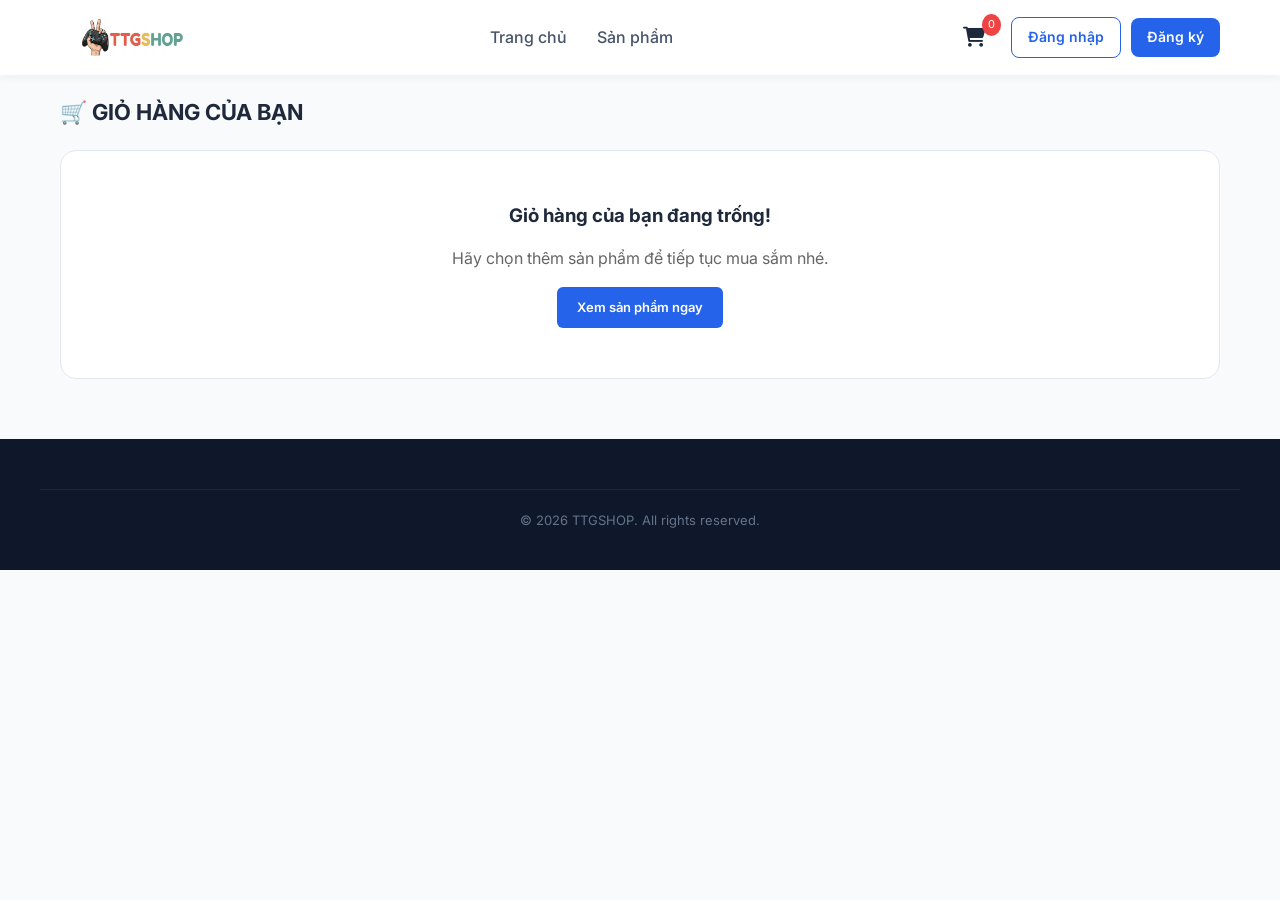
<file: HTML/cart.html>
<!DOCTYPE html>
<html lang="vi">
<head>
    <meta charset="UTF-8">
    <meta name="viewport" content="width=device-width, initial-scale=1.0">
    <title>Giỏ Hàng - TTGSHOP</title>
    <link rel="stylesheet" href="style.css">
    <link rel="stylesheet" href="https://cdnjs.cloudflare.com/ajax/libs/font-awesome/6.0.0/css/all.min.css">
</head>
<body>
    <header>
        <div class="nav-container">
            <a href="index.html" class="logo">
                <img src="../images/LOGO TTGSHOP.png" alt="TTGSHOP Logo">
            </a>
            <ul class="nav-links">
                <li><a href="index.html">Trang chủ</a></li>
                <li><a href="products.html">Sản phẩm</a></li>
            </ul>
            <div class="nav-right-actions">
                <a href="cart.html" class="cart-icon-wrapper active">
                    <i class="fa-solid fa-cart-shopping"></i>
                    <span class="cart-count">0</span>
                </a>
                <div class="auth-buttons">
                    <a href="login.html" class="btn-login">Đăng nhập</a>
                    <a href="register.html" class="btn-register">Đăng ký</a>
                </div>
            </div>
        </div>
    </header>

    <div class="main-container">
        <div class="section-header" style="margin-top: 20px;">
            <h2>🛒 GIỎ HÀNG CỦA BẠN</h2>
        </div>

        <div class="cart-container" id="cart-content-wrapper">
            <!-- Dữ liệu giỏ hàng sẽ được render động bằng JS vào đây -->
        </div>
    </div>

    <footer>
        <div class="main-container footer-copyright" style="text-align: center; padding: 20px 0;">
            © 2026 TTGSHOP. All rights reserved.
        </div>
    </footer>

    <script src="../JS/cart.js"></script>
</body>
</html>
</file>
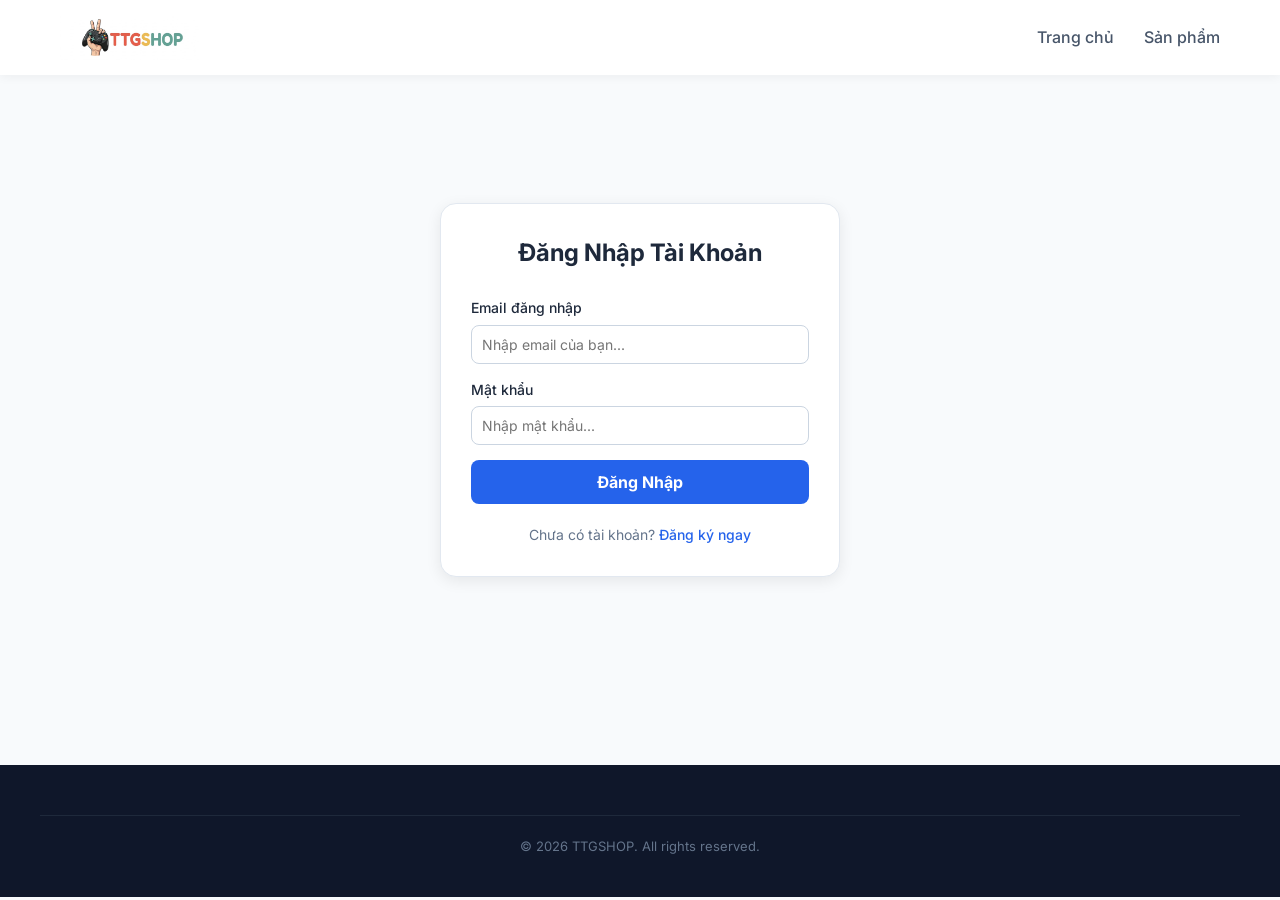
<file: HTML/login.html>
<!DOCTYPE html>
<html lang="vi">
<head>
    <meta charset="UTF-8">
    <meta name="viewport" content="width=device-width, initial-scale=1.0">
    <title>Đăng Nhập - TTGSHOP</title>
    <link rel="stylesheet" href="style.css">
    <link rel="stylesheet" href="https://cdnjs.cloudflare.com/ajax/libs/font-awesome/6.0.0/css/all.min.css">
</head>
<body>
    <header>
        <div class="nav-container">
            <a href="index.html" class="logo">
                <img src="../images/LOGO TTGSHOP.png" alt="TTGSHOP Logo">
            </a>
            <ul class="nav-links">
                <li><a href="index.html">Trang chủ</a></li>
                <li><a href="products.html">Sản phẩm</a></li>
            </ul>
        </div>
    </header>

    <div class="auth-container">
        <div class="auth-box">
            <h2>Đăng Nhập Tài Khoản</h2>
            <form id="login-form">
                <div class="form-group">
                    <label>Email đăng nhập</label>
                    <input type="email" id="login-email" required placeholder="Nhập email của bạn...">
                </div>
                <div class="form-group">
                    <label>Mật khẩu</label>
                    <input type="password" id="login-password" required placeholder="Nhập mật khẩu...">
                </div>
                <button type="submit" class="btn-auth">Đăng Nhập</button>
            </form>
            <div class="auth-footer">
                Chưa có tài khoản? <a href="register.html">Đăng ký ngay</a>
            </div>
        </div>
    </div>

    <footer>
        <div class="main-container footer-copyright" style="text-align: center; padding: 20px 0;">
            © 2026 TTGSHOP. All rights reserved.
        </div>
    </footer>

    <!-- Gọi tệp JavaScript xử lý đăng nhập -->
    <script src="../JS/login.js"></script>
</body>
</html>
</file>
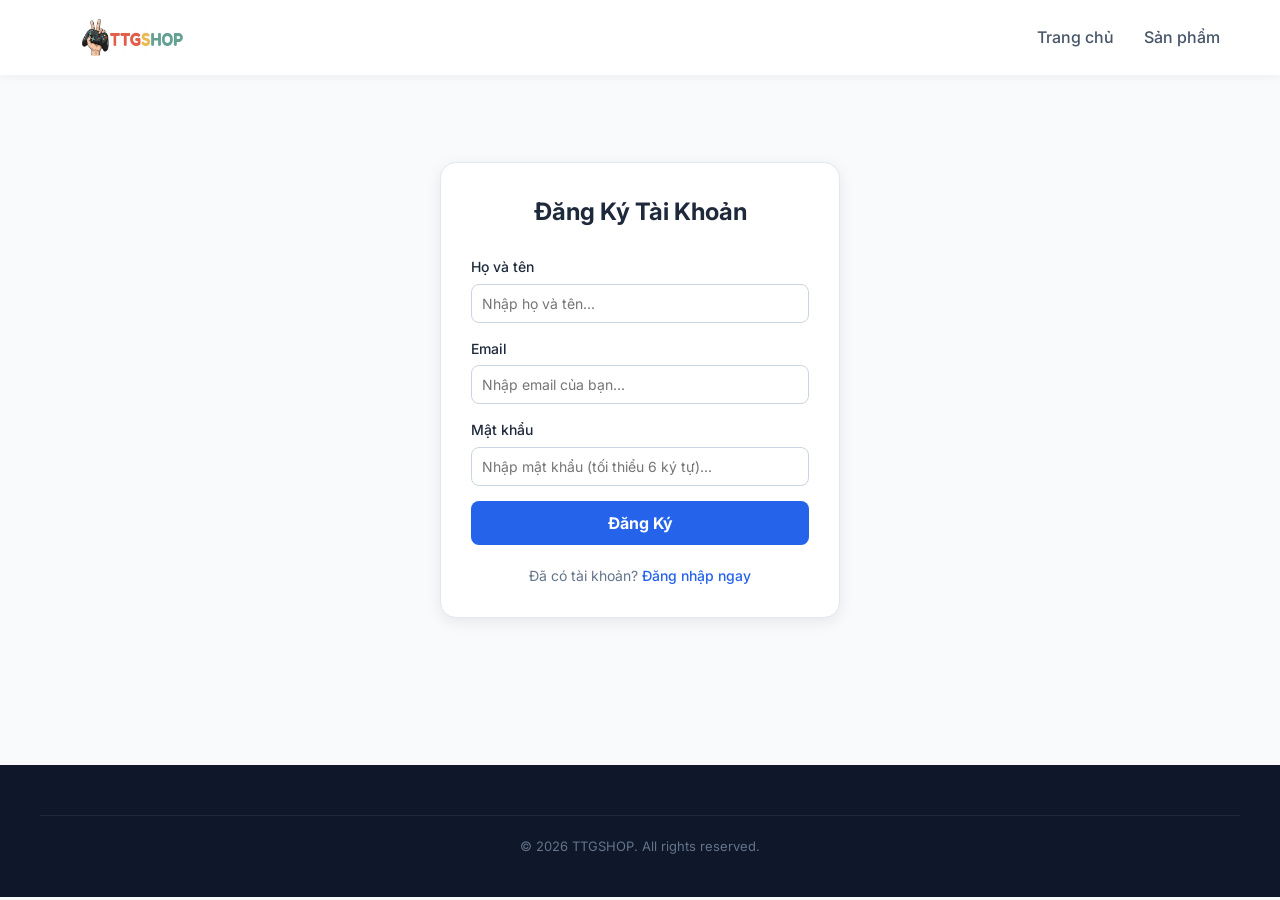
<file: HTML/register.html>
<!DOCTYPE html>
<html lang="vi">
<head>
    <meta charset="UTF-8">
    <meta name="viewport" content="width=device-width, initial-scale=1.0">
    <title>Đăng Ký Tài Khoản - TTGSHOP</title>
    <link rel="stylesheet" href="style.css">
    <link rel="stylesheet" href="https://cdnjs.cloudflare.com/ajax/libs/font-awesome/6.0.0/css/all.min.css">
</head>
<body>
    <header>
        <div class="nav-container">
            <a href="index.html" class="logo">
                <img src="../images/LOGO TTGSHOP.png" alt="TTGSHOP Logo">
            </a>
            <ul class="nav-links">
                <li><a href="index.html">Trang chủ</a></li>
                <li><a href="products.html">Sản phẩm</a></li>
            </ul>
        </div>
    </header>

    <div class="auth-container">
        <div class="auth-box">
            <h2>Đăng Ký Tài Khoản</h2>
            <form id="register-form">
                <div class="form-group">
                    <label>Họ và tên</label>
                    <input type="text" id="reg-name" required placeholder="Nhập họ và tên...">
                </div>
                <div class="form-group">
                    <label>Email</label>
                    <input type="email" id="reg-email" required placeholder="Nhập email của bạn...">
                </div>
                <div class="form-group">
                    <label>Mật khẩu</label>
                    <input type="password" id="reg-password" required minlength="6" placeholder="Nhập mật khẩu (tối thiểu 6 ký tự)...">
                </div>
                <button type="submit" class="btn-auth">Đăng Ký</button>
            </form>
            <div class="auth-footer">
                Đã có tài khoản? <a href="login.html">Đăng nhập ngay</a>
            </div>
        </div>
    </div>

    <footer>
        <div class="main-container footer-copyright" style="text-align: center; padding: 20px 0;">
            © 2026 TTGSHOP. All rights reserved.
        </div>
    </footer>

    <!-- Gọi tệp JavaScript xử lý đăng ký -->
    <script src="../JS/register.js"></script>
</body>
</html>
</file>
<file: HTML/style.css>
@import url('https://fonts.googleapis.com/css2?family=Inter:wght@400;500;600;700&display=swap');

/* ==========================================
   1. CHUẨN HÓA & CẤU TRÚC CHUNG (GLOBAL)
   ========================================== */
* {
    margin: 0;
    padding: 0;
    box-sizing: border-box;
    font-family: 'Inter', sans-serif;
}

body {
    background-color: #f8fafc;
    color: #1e293b;
    line-height: 1.6;
}

a {
    text-decoration: none;
    color: inherit;
}

ul {
    list-style: none;
}

.main-container {
    max-width: 1200px;
    margin: 0 auto;
    padding: 0 20px;
}

/* ==========================================
   2. HEADER & THANH ĐIỀU HƯỚNG
   ========================================== */
header {
    background: #ffffff;
    box-shadow: 0 2px 10px rgba(0, 0, 0, 0.05);
    position: sticky;
    top: 0;
    z-index: 1000;
}

.nav-container {
    max-width: 1200px;
    margin: 0 auto;
    display: flex;
    justify-content: space-between;
    align-items: center;
    padding: 15px 20px;
}

.logo img {
    height: 45px;
    width: auto;
    display: block;
    object-fit: contain;
}

.nav-links {
    display: flex;
    gap: 30px;
    list-style: none;
}

.nav-links a {
    text-decoration: none;
    color: #475569;
    font-weight: 500;
    transition: color 0.3s;
}

.nav-links a:hover, 
.nav-links a.active {
    color: #2563eb;
}

.nav-right-actions {
    display: flex;
    align-items: center;
    gap: 20px;
}

.cart-icon-wrapper {
    position: relative;
    font-size: 20px;
    color: #1e293b;
    text-decoration: none;
    display: flex;
    align-items: center;
    padding: 5px;
}

.cart-count {
    position: absolute;
    top: -8px;
    right: -10px;
    background: #ef4444;
    color: white;
    font-size: 11px;
    padding: 2px 6px;
    border-radius: 50%;
}

.auth-buttons {
    display: flex;
    gap: 10px;
    align-items: center;
}

.btn-login {
    padding: 8px 16px;
    background: transparent;
    color: #2563eb;
    border: 1px solid #2563eb;
    border-radius: 8px;
    font-weight: 600;
    font-size: 14px;
    text-decoration: none;
    transition: all 0.3s;
}

.btn-login:hover {
    background: #eff6ff;
}

.btn-register {
    padding: 8px 16px;
    background: #2563eb;
    color: #ffffff;
    border-radius: 8px;
    font-weight: 600;
    font-size: 14px;
    text-decoration: none;
    transition: background 0.3s;
}

.btn-register:hover {
    background: #1d4ed8;
}

/* ==========================================
   3. TRANG CHỦ: BANNER, SLIDER & DANH MỤC
   ========================================== */
.banner-section {
    margin: 30px 0;
}

.hero-slider {
    position: relative;
    width: 100%;
    height: 400px;
    border-radius: 16px;
    overflow: hidden;
    box-shadow: 0 4px 20px rgba(0, 0, 0, 0.08);
    background: #0f172a;
    margin-bottom: 20px;
}

.slide-track {
    display: flex;
    width: 100%;
    height: 100%;
    transition: transform 0.4s ease-in-out;
}

.slide {
    min-width: 100%;
    height: 100%;
}

.slide img {
    width: 100%;
    height: 100%;
    object-fit: cover;
}

.slider-btn {
    position: absolute;
    top: 50%;
    transform: translateY(-50%);
    background: rgba(0, 0, 0, 0.5);
    color: white;
    border: none;
    width: 40px;
    height: 40px;
    border-radius: 50%;
    cursor: pointer;
    font-size: 16px;
    display: flex;
    align-items: center;
    justify-content: center;
    transition: background 0.3s;
    z-index: 10;
}

.slider-btn:hover {
    background: rgba(0, 0, 0, 0.8);
}

.prev-btn { left: 15px; }
.next-btn { right: 15px; }

.sub-banners-grid {
    display: grid;
    grid-template-columns: repeat(3, 1fr);
    gap: 20px;
}

.sub-banner-card {
    height: 160px;
    border-radius: 12px;
    overflow: hidden;
    box-shadow: 0 2px 10px rgba(0, 0, 0, 0.05);
    border: 1px solid #e2e8f0;
    transition: transform 0.3s;
}

.sub-banner-card:hover {
    transform: translateY(-4px);
}

.sub-banner-card img {
    width: 100%;
    height: 100%;
    object-fit: cover;
}

.categories-grid {
    display: grid;
    grid-template-columns: repeat(auto-fit, minmax(220px, 1fr));
    gap: 20px;
    margin-bottom: 40px;
}

.category-card {
    background: #ffffff;
    padding: 25px 20px;
    border-radius: 16px;
    text-align: center;
    border: 1px solid #e2e8f0;
    box-shadow: 0 2px 5px rgba(0, 0, 0, 0.02);
    transition: all 0.3s;
    cursor: pointer;
    text-decoration: none;
    color: inherit;
}

.category-card:hover {
    border-color: #2563eb;
    transform: translateY(-5px);
    box-shadow: 0 8px 20px rgba(37, 99, 235, 0.1);
}

.category-card i {
    font-size: 32px;
    color: #2563eb;
    margin-bottom: 12px;
}

.category-card h3 {
    font-size: 16px;
    font-weight: 600;
    color: #1e293b;
}

.about-section {
    background: #ffffff; 
    border-left: 4px solid #2563eb; 
    border: 1px solid #e2e8f0;
    border-left-width: 4px;
    padding: 35px; 
    border-radius: 16px; 
    box-shadow: 0 4px 12px rgba(0, 0, 0, 0.03); 
    margin-bottom: 40px;
}

.about-section h2 {
    font-size: 22px; 
    color: #1e293b; 
    margin-bottom: 12px;
}

.about-section p {
    color: #64748b; 
    line-height: 1.6; 
    font-size: 15px; 
    margin: 0;
}

.features-grid {
    display: grid; 
    grid-template-columns: repeat(auto-fit, minmax(280px, 1fr)); 
    gap: 20px; 
    margin-bottom: 40px;
}

.feature-card {
    background: #ffffff; 
    border: 1px solid #e2e8f0;
    box-shadow: 0 4px 12px rgba(0, 0, 0, 0.03);
    padding: 30px 20px; 
    border-radius: 16px; 
    text-align: center;
}

.feature-card .icon-box {
    width: 60px;
    height: 60px;
    background-color: #eff6ff;
    border-radius: 50%;
    display: flex;
    align-items: center;
    justify-content: center;
    margin: 0 auto 15px;
    font-size: 24px;
}

.feature-card .icon-box i {
    color: #2563eb;
}

.feature-card h4 {
    font-size: 18px; 
    color: #1e293b; 
    margin-bottom: 10px; 
    font-weight: 700;
}

.feature-card p {
    color: #64748b; 
    font-size: 14px; 
    line-height: 1.5; 
    margin: 0;
}

.section-header {
    display: flex;
    justify-content: space-between;
    align-items: center;
    margin-bottom: 20px;
    margin-top: 40px;
}

.section-header h2 {
    font-size: 22px;
    color: #1e293b;
}

.section-header a {
    color: #2563eb;
    text-decoration: none;
    font-weight: 600;
    font-size: 14px;
}

.section-header a:hover {
    text-decoration: underline;
}

/* ==========================================
   4. SẢN PHẨM, BỘ LỌC & THẺ SẢN PHẨM
   ========================================== */
.filter-section {
    background: #ffffff;
    border: 1px solid #e2e8f0;
    padding: 20px;
    border-radius: 16px;
    box-shadow: 0 4px 15px rgba(0, 0, 0, 0.02);
    margin-bottom: 30px;
    display: flex;
    flex-wrap: wrap;
    gap: 15px;
    align-items: center;
    justify-content: space-between;
}

.filter-group {
    display: flex;
    gap: 12px;
    align-items: center;
    flex-wrap: wrap;
}

.filter-select, 
.search-input {
    padding: 10px 14px;
    background: #ffffff;
    border: 1px solid #cbd5e1;
    color: #1e293b;
    border-radius: 8px;
    outline: none;
    font-size: 14px;
    cursor: pointer;
    transition: border-color 0.3s;
}

.filter-select:focus, 
.search-input:focus {
    border-color: #2563eb;
}

.product-grid {
    display: grid;
    grid-template-columns: repeat(auto-fill, minmax(260px, 1fr));
    gap: 20px;
}

.product-card {
    position: relative;
    background: #ffffff;
    border: 1px solid #e2e8f0;
    border-radius: 16px;
    overflow: hidden;
    display: flex;
    flex-direction: column;
    box-shadow: 0 2px 8px rgba(0, 0, 0, 0.04);
    transition: transform 0.3s, box-shadow 0.3s;
    height: 100%;
}

.product-card:hover {
    transform: translateY(-5px);
    box-shadow: 0 10px 20px rgba(0, 0, 0, 0.08);
}

.product-card .badge {
    position: absolute;
    top: 10px;
    left: 10px;
    z-index: 10;
    padding: 4px 10px;
    font-size: 11px;
    font-weight: 700;
    color: #ffffff;
    text-transform: uppercase;
    border-radius: 4px;
    box-shadow: 0 2px 4px rgba(0,0,0,0.2);
}

.badge-hot { background-color: #ef4444; }
.badge-new { background-color: #22c55e; }
.badge-sale { background-color: #f59e0b; }

.product-img {
    width: 100%;
    height: 200px;
    object-fit: cover;
    display: block;
    background: #f1f5f9;
}

.product-info {
    padding: 15px;
    display: flex;
    flex-direction: column;
    flex-grow: 1;
    justify-content: space-between;
}

.product-category {
    font-size: 11px;
    color: #2563eb;
    text-transform: uppercase;
    font-weight: 600;
    margin-bottom: 5px;
}

.product-title {
    font-size: 14px;
    font-weight: 600;
    color: #1e293b;
    margin: 8px 0;
    line-height: 1.4;
    display: -webkit-box;
    -webkit-line-clamp: 2;
    -webkit-box-orient: vertical;
    overflow: hidden;
    height: 40px;
}

.product-desc {
    font-size: 13px;
    color: #64748b;
    margin-bottom: 12px;
    flex-grow: 1;
}

.product-price {
    display: flex;
    align-items: center;
    gap: 10px;
    margin-bottom: 12px;
}

.sale-price {
    font-size: 16px;
    font-weight: 700;
    color: #ef4444;
}

.old-price {
    font-size: 13px;
    color: #94a3b8;
    text-decoration: line-through;
}

.card-actions, .card-buttons {
    display: flex;
    gap: 8px;
    margin-top: auto;
}

.btn {
    border: none;
    padding: 8px 12px;
    border-radius: 6px;
    cursor: pointer;
    font-weight: 600;
    font-size: 13px;
    transition: background 0.3s;
    flex: 1;
    text-align: center;
    text-decoration: none;
    display: inline-flex;
    justify-content: center;
    align-items: center;
}

.btn-primary { 
    background: #2563eb; 
    color: white; 
}

.btn-primary:hover { 
    background: #1d4ed8; 
}

.btn-secondary { 
    background: #f1f5f9; 
    color: #1e293b; 
    border: 1px solid #cbd5e1;
}

.btn-secondary:hover { 
    background: #e2e8f0; 
}

/* ==========================================
   5. TRANG CHI TIẾT SẢN PHẨM (DETAIL.HTML)
   ========================================== */
.back-link-wrapper {
    margin-top: 20px;
}

.detail-wrapper {
    display: grid;
    grid-template-columns: 1fr 1fr;
    gap: 40px;
    background: #fff;
    padding: 30px;
    border-radius: 16px;
    box-shadow: 0 4px 15px rgba(0, 0, 0, 0.05);
    margin: 20px 0 50px 0;
    align-items: start;
    border: 1px solid #e2e8f0;
}

.detail-img img {
    width: 100%;
    border-radius: 8px;
    object-fit: cover;
    border: 1px solid #e2e8f0;
}

.detail-info h2 {
    font-size: 26px;
    color: #1e293b;
    margin-bottom: 15px;
}

.detail-price {
    font-size: 28px;
    color: #ef4444;
    font-weight: bold;
    margin-bottom: 20px;
}

.detail-desc {
    font-size: 15px;
    color: #64748b;
    line-height: 1.6;
    margin-bottom: 20px;
}

.specs-title {
    font-size: 18px;
    font-weight: bold;
    margin-bottom: 10px;
    color: #1e293b;
}

.specs-list {
    list-style-type: disc;
    padding-left: 20px;
    margin-bottom: 25px;
    color: #475569;
    line-height: 1.8;
}

.detail-error-box {
    text-align: center;
    padding: 60px 0;
    background: #fff;
    border-radius: 16px;
    border: 1px solid #e2e8f0;
    margin: 30px 0;
}

/* ==========================================
   6. TRANG GIỎ HÀNG (CART.HTML)
   ========================================== */
.cart-container {
    display: grid;
    grid-template-columns: 2fr 1fr;
    gap: 30px;
    margin: 20px 0 50px 0;
}

.cart-items-list {
    background: #fff;
    padding: 20px;
    border-radius: 16px;
    box-shadow: 0 2px 8px rgba(0,0,0,0.04);
    border: 1px solid #e2e8f0;
}

.cart-item {
    display: flex;
    align-items: center;
    gap: 15px;
    padding: 15px 0;
    border-bottom: 1px solid #e2e8f0;
}

.cart-item img {
    width: 80px;
    height: 80px;
    object-fit: cover;
    border-radius: 6px;
    border: 1px solid #e2e8f0;
}

.cart-item-info {
    flex-grow: 1;
}

.cart-item-title {
    font-size: 16px;
    font-weight: bold;
    color: #1e293b;
    margin-bottom: 5px;
}

.cart-item-price {
    color: #ef4444;
    font-weight: bold;
    font-size: 15px;
}

.cart-item-actions {
    display: flex;
    align-items: center;
    gap: 10px;
}

.cart-item-actions button {
    padding: 4px 10px;
    background: #f1f5f9;
    border: 1px solid #cbd5e1;
    cursor: pointer;
    border-radius: 4px;
}

.cart-summary {
    background: #fff;
    padding: 20px;
    border-radius: 16px;
    box-shadow: 0 2px 8px rgba(0,0,0,0.04);
    border: 1px solid #e2e8f0;
    height: fit-content;
}

.cart-summary h3 {
    font-size: 18px;
    margin-bottom: 15px;
    border-bottom: 1px solid #e2e8f0;
    padding-bottom: 10px;
}

.summary-row {
    display: flex;
    justify-content: space-between;
    margin-bottom: 15px;
    font-size: 15px;
}

.summary-total {
    font-weight: bold;
    font-size: 18px;
    color: #ef4444;
}

.btn-checkout {
    display: block;
    width: 100%;
    padding: 12px;
    background: #ef4444;
    color: #fff;
    text-align: center;
    border: none;
    border-radius: 8px;
    font-size: 16px;
    font-weight: bold;
    cursor: pointer;
    text-decoration: none;
    margin-top: 20px;
    transition: background 0.3s;
}

.btn-checkout:hover {
    background: #dc2626;
}

.cart-empty {
    grid-column: 1 / -1;
    text-align: center;
    padding: 50px 0;
    background: #fff;
    border-radius: 16px;
    border: 1px solid #e2e8f0;
}

/* ==========================================
   7. TRANG THANH TOÁN (CHECKOUT.HTML)
   ========================================== */
.checkout-container {
    display: grid;
    grid-template-columns: 3fr 2fr;
    gap: 30px;
    margin: 20px 0 50px 0;
}

.checkout-form-box, .checkout-summary-box {
    background: #fff;
    padding: 25px;
    border-radius: 16px;
    box-shadow: 0 2px 8px rgba(0,0,0,0.04);
    border: 1px solid #e2e8f0;
}

.checkout-form-box h3, .checkout-summary-box h3 {
    font-size: 18px;
    margin-bottom: 20px;
    border-bottom: 1px solid #e2e8f0;
    padding-bottom: 10px;
}

.form-group {
    margin-bottom: 15px;
}

.form-group label {
    display: block;
    margin-bottom: 5px;
    font-weight: 500;
    font-size: 14px;
    color: #1e293b;
}

.form-group input, .form-group textarea {
    width: 100%;
    padding: 10px;
    border: 1px solid #cbd5e1;
    border-radius: 8px;
    font-size: 14px;
    outline: none;
    transition: border-color 0.3s;
}

.form-group input:focus, .form-group textarea:focus {
    border-color: #2563eb;
}

.checkout-item-mini {
    display: flex;
    justify-content: space-between;
    align-items: center;
    margin-bottom: 12px;
    font-size: 14px;
    border-bottom: 1px dashed #e2e8f0;
    padding-bottom: 8px;
}

.summary-total-row {
    display: flex;
    justify-content: space-between;
    align-items: center;
    margin: 20px 0;
    border-top: 1px solid #e2e8f0;
    padding-top: 15px;
}

.btn-submit-order {
    display: block;
    width: 100%;
    padding: 14px;
    background: #22c55e;
    color: #fff;
    text-align: center;
    border: none;
    border-radius: 8px;
    font-size: 16px;
    font-weight: bold;
    cursor: pointer;
    transition: background 0.3s;
}

.btn-submit-order:hover {
    background: #16a34a;
}

/* ==========================================
   8. TRANG ĐĂNG NHẬP & ĐĂNG KÝ (AUTH)
   ========================================== */
.auth-container {
    display: flex;
    justify-content: center;
    align-items: center;
    min-height: 70vh;
    padding: 20px;
}

.auth-box {
    background: #fff;
    padding: 30px;
    border-radius: 16px;
    box-shadow: 0 4px 15px rgba(0,0,0,0.08);
    width: 100%;
    max-width: 400px;
    border: 1px solid #e2e8f0;
}

.auth-box h2 {
    text-align: center;
    margin-bottom: 25px;
    color: #1e293b;
}

.btn-auth {
    display: block;
    width: 100%;
    padding: 12px;
    background: #2563eb;
    color: #fff;
    border: none;
    border-radius: 8px;
    font-size: 16px;
    font-weight: bold;
    cursor: pointer;
    margin-top: 10px;
    transition: background 0.3s;
}

.btn-auth:hover {
    background: #1d4ed8;
}

.auth-footer {
    text-align: center;
    margin-top: 20px;
    font-size: 14px;
    color: #64748b;
}

.auth-footer a {
    color: #2563eb;
    text-decoration: none;
    font-weight: 500;
}

.auth-footer a:hover {
    text-decoration: underline;
}

/* ==========================================
   9. FOOTER CHUNG
   ========================================== */
footer {
    background-color: #0f172a; 
    color: #94a3b8; 
    padding: 50px 0 20px; 
    margin-top: 60px;
}

.footer-grid {
    display: grid; 
    grid-template-columns: repeat(auto-fit, minmax(220px, 1fr)); 
    gap: 30px; 
    margin-bottom: 30px;
}

.footer-col h3 {
    color: #ffffff; 
    font-size: 20px; 
    margin-bottom: 15px;
}

.footer-col h4 {
    font-size: 16px; 
    margin-bottom: 15px; 
    color: #ffffff;
    border-bottom: 2px solid #2563eb; 
    display: inline-block; 
    padding-bottom: 5px;
}

.footer-col p {
    font-size: 14px; 
    color: #94a3b8; 
    line-height: 1.6;
    margin-bottom: 8px;
}

.footer-col ul {
    list-style: none; 
    padding: 0; 
    font-size: 14px; 
    color: #94a3b8;
}

.footer-col ul li {
    margin-bottom: 8px;
}

.footer-col ul li a {
    color: #94a3b8; 
    text-decoration: none;
    transition: color 0.3s;
}

.footer-col ul li a:hover {
    color: #ffffff;
}

.social-links {
    display: flex; 
    gap: 15px; 
    font-size: 20px;
}

.social-links a {
    color: #94a3b8;
    transition: color 0.3s;
}

.social-links a:hover {
    color: #ffffff;
}

.footer-copyright {
    text-align: center; 
    border-top: 1px solid #1e293b; 
    padding-top: 20px; 
    font-size: 13px; 
    color: #64748b;
}

.empty-msg {
    grid-column: 1/-1; 
    text-align: center; 
    color: #64748b;
    padding: 40px 0;
}

/* ==========================================
   10. RESPONSIVE DESIGN (THIẾT BỊ DI ĐỘNG)
   ========================================== */
@media (max-width: 768px) {
    .hero-slider {
        height: 220px;
    }
    .sub-banners-grid {
        grid-template-columns: 1fr;
    }
    .sub-banner-card {
        height: 140px;
    }
    .filter-section {
        flex-direction: column;
        align-items: stretch;
    }
    .filter-group {
        width: 100%;
        flex-direction: column;
        align-items: stretch;
    }
    .filter-select, 
    .search-input {
        width: 100% !important;
        max-width: none !important;
    }
    .detail-wrapper,
    .cart-container,
    .checkout-container {
        grid-template-columns: 1fr;
        gap: 20px;
    }
}
</file>
